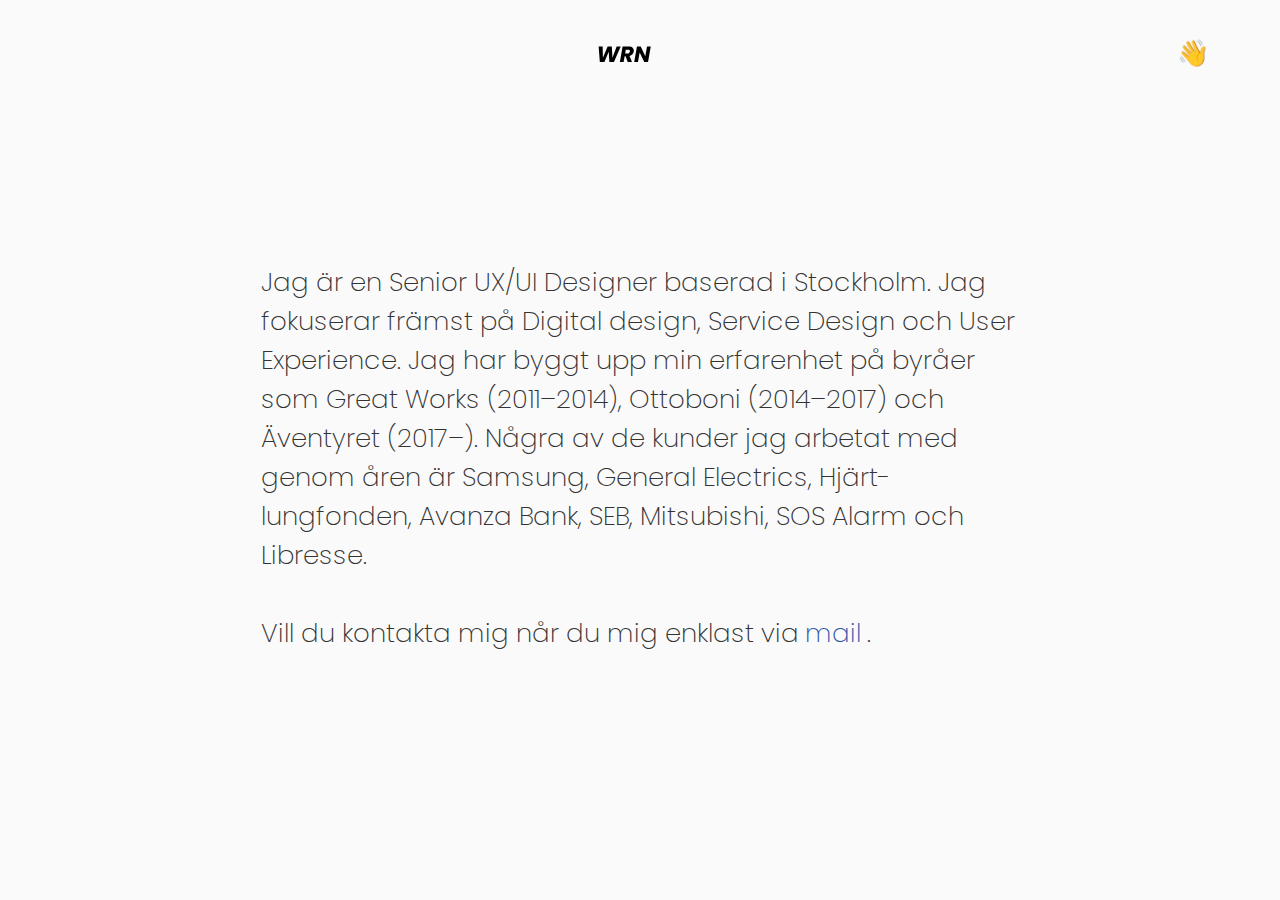
<file: contact.html>
<!DOCTYPE html>
  <html>
    <head>
      <meta charset="utf-8">
      <meta name="viewport" content="width=device-width, initial-scale=1.0">
      <title>Elin Waern, Visual Designer</title>
      <meta name="description" content="Senior UX/UI Designer med över 10 års
      erfarenhet av formgivning">
      <link rel="stylesheet" href="styles.css">
      <link href="https://fonts.googleapis.com/css2?family=Poppins:ital,wght@0,200;0,600;1,700&display=swap" rel="stylesheet">
      <link rel="shortcut icon" type="image/png" href="./favicon-32x32.png"/>
    </head>
    <body>
      <div class="header">
        <div>
        </div>
        <a href="index.html">
          <img src="img/logo.svg" class="logo" alt="Elin Waern Logo">
        </a>
        <a href="contact.html">👋</a>
      </div>
      <div class="contact">
        <p >Jag är en Senior UX/UI Designer baserad i Stockholm. Jag fokuserar främst på Digital design, Service Design
          och User Experience. Jag har byggt upp min erfarenhet på byråer som Great Works (2011–2014), Ottoboni (2014–2017)
          och Äventyret (2017–). Några av de kunder jag arbetat med genom åren är Samsung, General Electrics,
          Hjärt- lungfonden, Avanza Bank, SEB, Mitsubishi, SOS Alarm och Libresse.
          <br><br>Vill du kontakta mig når du mig enklast via<a href="mailto:waern.elin@gmail.com" class="contact-link">mail</a>.</p>
      </div>
    </body>
  </html>
</file>
<file: styles.css>
body {
    background-color: #fafafa;
    font-family: 'Poppins', sans-serif;
    /*cursor: url('img/cursor-default@2x.png'), auto;
    cursor: url("img/cursor-red@2x.png"), auto !important;
    cursor: -webkit-image-set(url("img/cursor-red.png") 1x, url("img/cursor-red@2x.png") 2x) 0 0, !important;*/
  }

  a {
    text-decoration: none;
    color: #333333;
    /*cursor: url('img/cursor-green@2x.png'), auto;*/
  }
  a:hover {
    opacity: 0.8;
  }

  h1 {
    font-weight: 700;
    font-style: italic;
    font-size: 60px;
    color: #ffffff;
    text-align: center;
  }

  h2 {
    font-weight: 600;
    font-size: 26px;
    color: #333333;
    margin: 0;
  }

  p {
    font-weight: 200;
    font-size: 26px;
    color: #333333;
    margin: 0;
  }

  .header {
    height: 90px;
    width: 90%;
    font-size: 26px;
    margin: auto;
    display: flex;
    align-items: center;
    justify-content: space-between;
  }

  .nav {
    height: 90px;
    width: 90%;
    margin: auto;
    display: flex;
    align-items: center;
    justify-content: space-between;
  }

  .case-start {
    margin: auto;
    margin-bottom: 90px;
    width: 90%;
  }

  .img-start {
    max-width: 100%;
  }

  .title-start {
    margin-top: 30px;
    max-width: 60%;
  }

  .case-text {
    margin: auto;
    margin-bottom: 90px;
    width: 60%;
  }

  .contact {
    margin: auto;
    max-width: 60%;
    display: flex;
    flex-direction: column;
    justify-content: center;
    align-items: center;
    min-height: 80vh;
    animation: fadeInAnimation ease 3s;
              animation-iteration-count: 1;
              animation-fill-mode: forwards;
          }
          @keyframes fadeInAnimation {
              0% {
                  opacity: 0;
              }
              100% {
                  opacity: 1;
              }
  }

  .contact-link:link {
    color: #2D56A6;
    padding-right: 6px;
    padding-left: 6px;
  }

  .contact-link:hover {
    background-color: #2D56A6;
    color: #ffffff;
    padding-right: 6px;
    padding-left: 6px;
  }

  .hello {
    background-color: #2D56A6;
    width: 100%;
    height: 90vh;
    margin-bottom: 90px;
    display: flex;
    align-items: center;
    justify-content: center;
  }

  #hello {
    margin: auto;
    max-width: 800px;
    animation: fadeInAnimation ease 3s;
              animation-iteration-count: 1;
              animation-fill-mode: forwards;
          }
          @keyframes fadeInAnimation {
              0% {
                  opacity: 0;
              }
              100% {
                  opacity: 1;
              }
  }


  @media only screen and (max-width: 900px){
    h1 {
      font-size: 40px;
      line-height: 1.3;
    }

    h2 {
      font-size: 20px;
    }

    p {
      font-size: 20px;
    }

    #hello {
      max-width: 90vw;
    }

    .hello {
      margin-bottom: 50px;
      height: 75vh;
    }

    .case-start {
      margin-bottom: 50px;
      width: 100%;
    }

    .img-start {
      max-width: 100%;
    }

    .title-start {
      margin-top: 10px;
      max-width: 95%;
    }

    .case-text {
      margin-bottom: 50px;
      width: 90%;
    }

    .contact {
      max-width: 90%;
    }
  }
</file>
